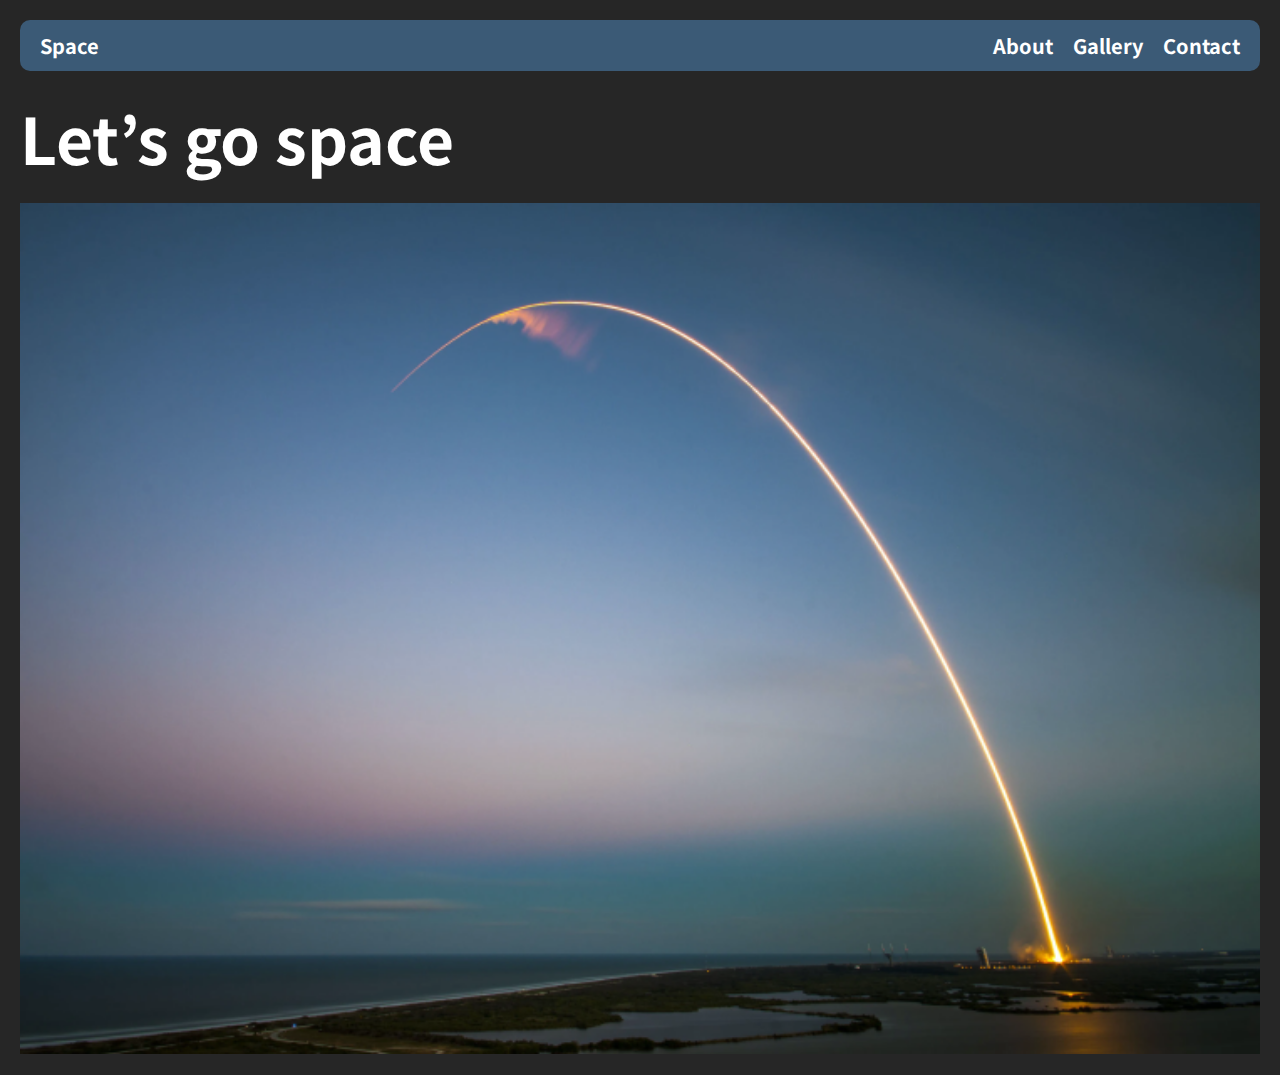
<file: first/index.html>
<!DOCTYPE html>
<html>
  <head>
    <meta charset="utf-8">
    <title>Space</title>
    <link rel="stylesheet" href="css/reset.css">
    <link rel="preconnect" href="https://fonts.googleapis.com">
    <link rel="preconnect" href="https://fonts.gstatic.com" crossorigin>
    <link href="https://fonts.googleapis.com/css2?family=Noto+Sans+KR:wght@300;400;500;700&display=swap" rel="stylesheet">
    <link rel="stylesheet" href="css/style.css">
    <meta name="viewport" content="width=device-width">
  </head>
  <body>
    <div class="container">
      <nav class="gnb">
        <div class="gnb-title">Space</div>
        <div class="gnb-hamburger">
          <img src="./asset/menu_mobile.svg">
        </div>
        <ul class="gnb-menu">
          <li>
            <a href="#">About</a>
          </li>
          <li>
            <a href="#">Gallery</a>
          </li>
          <li>
            <a href="#">Contact</a>
          </li>
        </ul>
      </nav>
      <section class="contents">
        <h1>
          Let’s go space
        </h1>
        <p>
          <img class="landing-img" src="./asset/image_mobile.png">
        </p>
      </section>
    </div>
    <script src="./script/index.js"></script>
  </body>
</html>
</file>
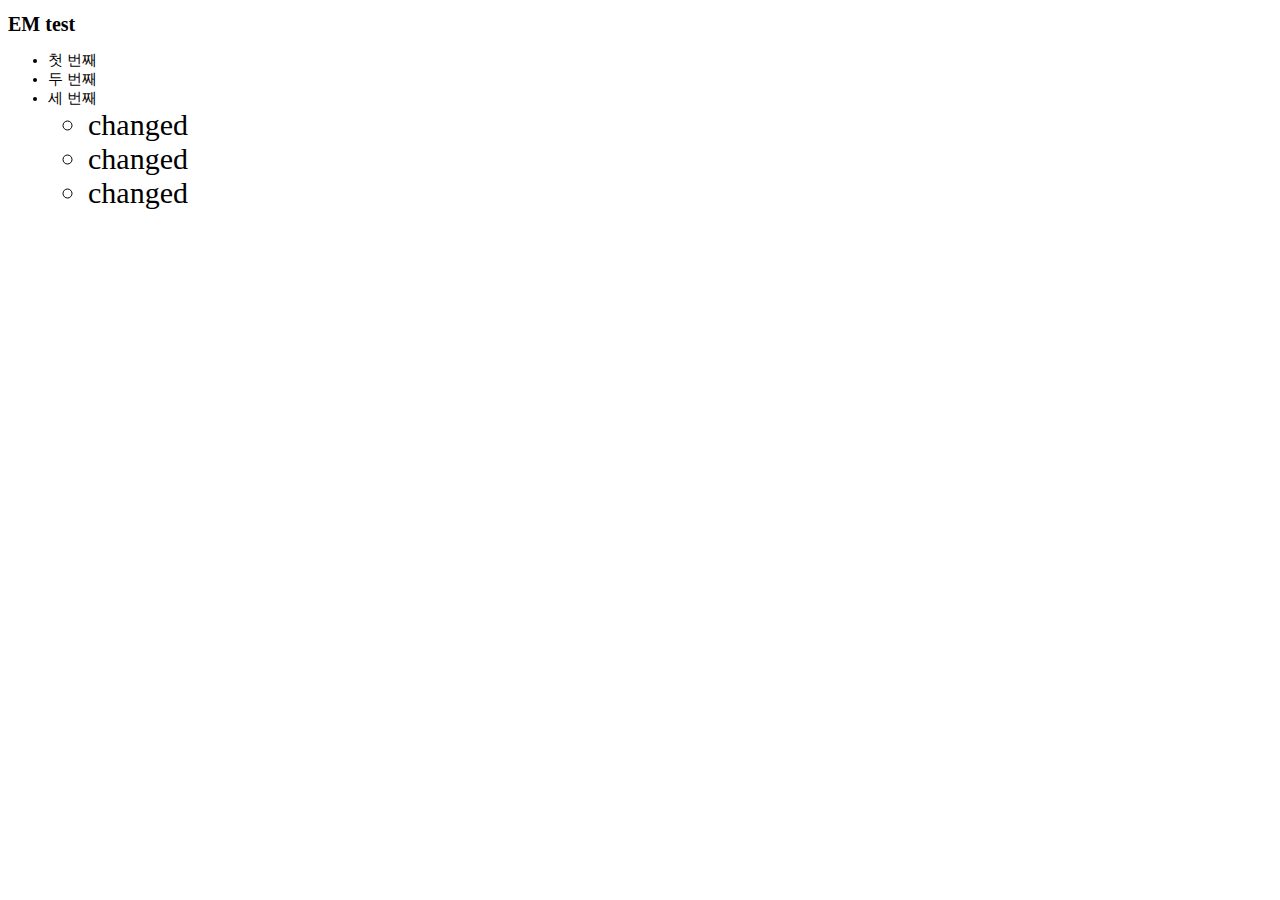
<file: second/emtest/index.html>
<!DOCTYPE html>
<html>
    <head>
        <title>EM test</title>
        <meta charset="utf-8">
        <style>
            html{
                font-size: 10px;
            }
            ul {
                font-size: 15px;
            }
            ul ul li{
                font-size: 2em;
            }
        </style>
    </head>
        <body>
            <h1>EM test</h1>
            <ul>
                <li>첫 번째</li>
                <li>두 번째</li>
                <li>세 번째</li>
                <ul>
                    <li>changed</li>
                    <li>changed</li>
                    <li>changed</li>
                </ul>
            </ul>
        </body>
</html>

<!--em의 특성을 잘 보여줌
단순히 이걸 rem 으로 바꾸면 폰트 사이즈가 똑같음.
이유는 루트 엘리먼트의 폰트사이즈를 가져오기 때문에-->
</file>
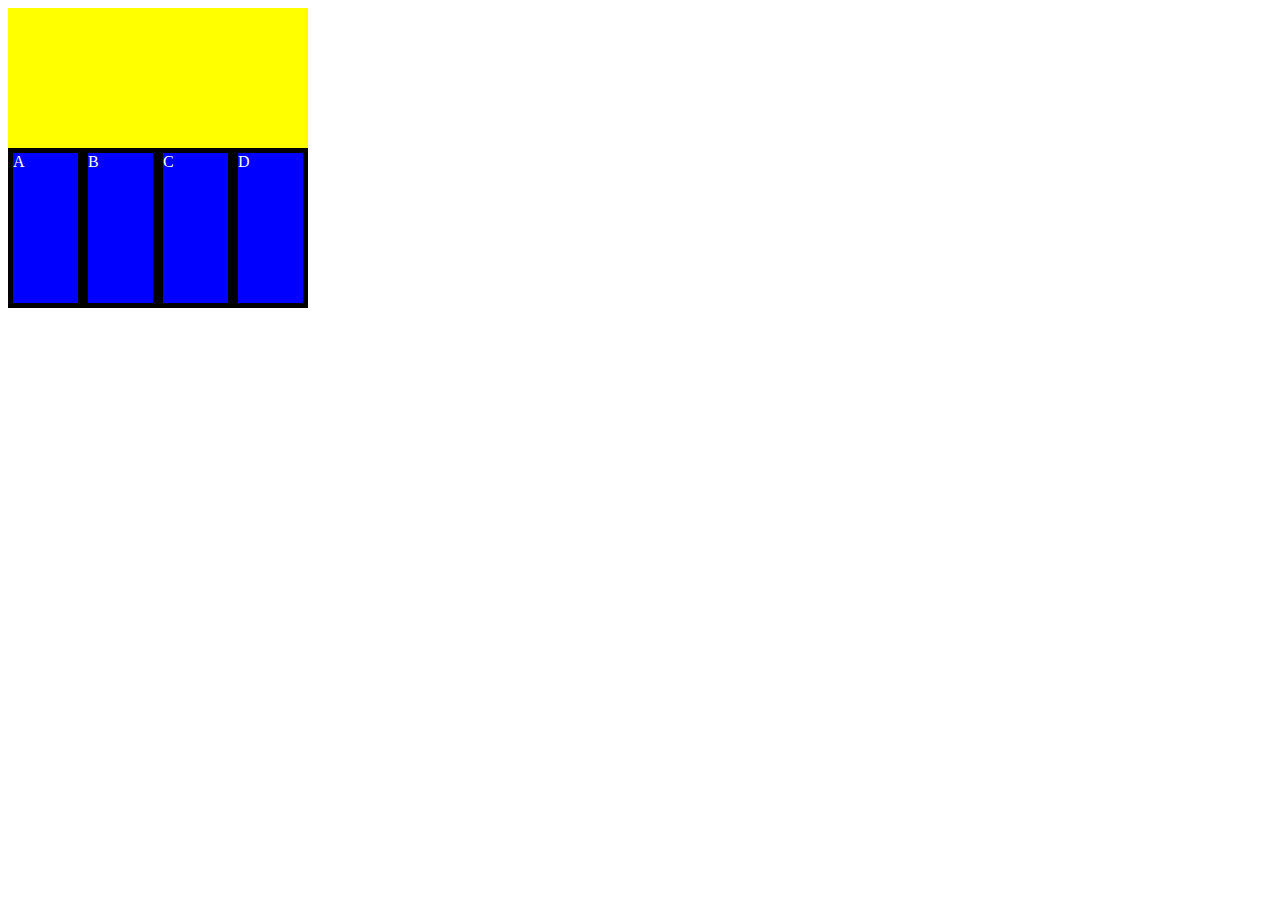
<file: second/flexbox/index.html>
<!DOCTYPE html>
<html>
    <head>
        <title></title>
        <meta charset="utf-8">
        <style>
            .container{
                width: 300px;
                height: 300px;
                background-color: yellow;

                display: flex;
                flex-direction: row;
                justify-content: flex-start; /*center, space-between, */
                align-items: flex-end; /*교차축의 정렬 변화*/
            }
            .flex-item{
                width: 150px;
                /*flex-basis:*/
                height: 150px;
                background-color: blue;
                border: 5px solid black;
                color: white;
            }
            /*
            .a {
                flex-shrink: 1;
                background-color: purple;
                order:2;
            }
            .b{
                order:3;
            }
            .c{
                order:1;
            }
            /*order를 활용해서 순서를 지정할 수 있음.*/
            /*-1은 순서 관계 없이 맨 앞으로 감.*/
            /*order가 같으면? b와 c가 둘 다 2이면 ? 소스상 먼저있는게 더 앞으로!*/
        </style>
    </head>
    <body>
        <div class="container">
            <div class="flex-item">A</div>
            <div class="flex-item">B</div>
            <div class="flex-item">C</div>
            <div class="flex-item">D</div>
            <!--오더가 없으면 맨 앞으로 옴-->
        </div>
    </body>
</html>
</file>
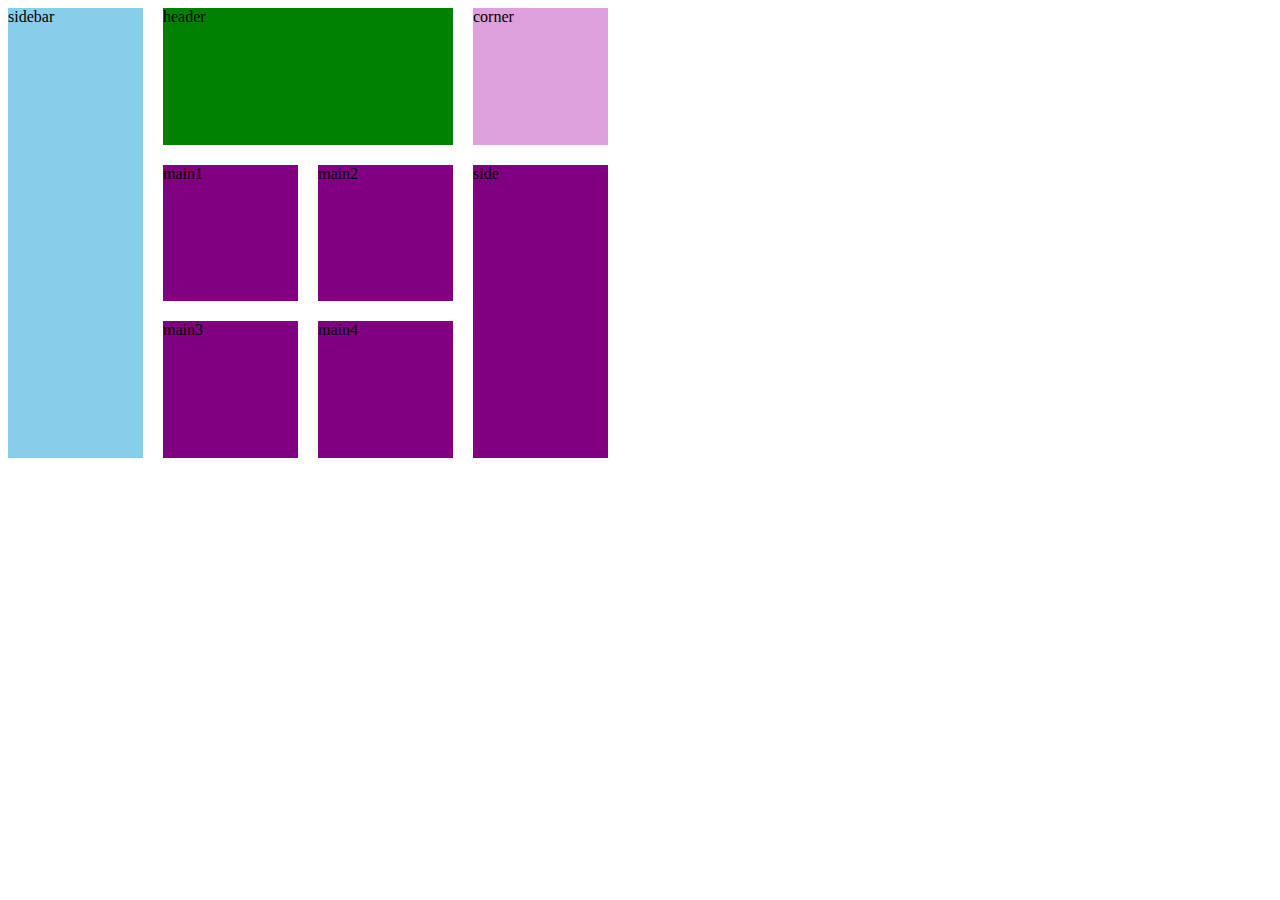
<file: second/grid-layout-sass/index.html>
<!DOCTYPE html>
<html>
    <head>
        <title>grid-test-scss</title>
        <meta charset="utf-8">
        <link rel="stylesheet" type="text/css" href="./scss/style.css">
        <meta name="viewport" content="width=device-width",initial-scale=1.0>
    </head>
    <body>
        <div class="grid-container">
            <div class="grid-item sidebar">sidebar</div>
            <div class="grid-item header">header</div>
            <div class="grid-item corner">corner</div>
            <div class="grid-item main1">main1</div>
            <div class="grid-item main2">main2</div>
            <div class="grid-item main3">main3</div>
            <div class="grid-item main4">main4</div>
            <div class="grid-item side">side</div>
        </div>
    </body>
</html>
</file>
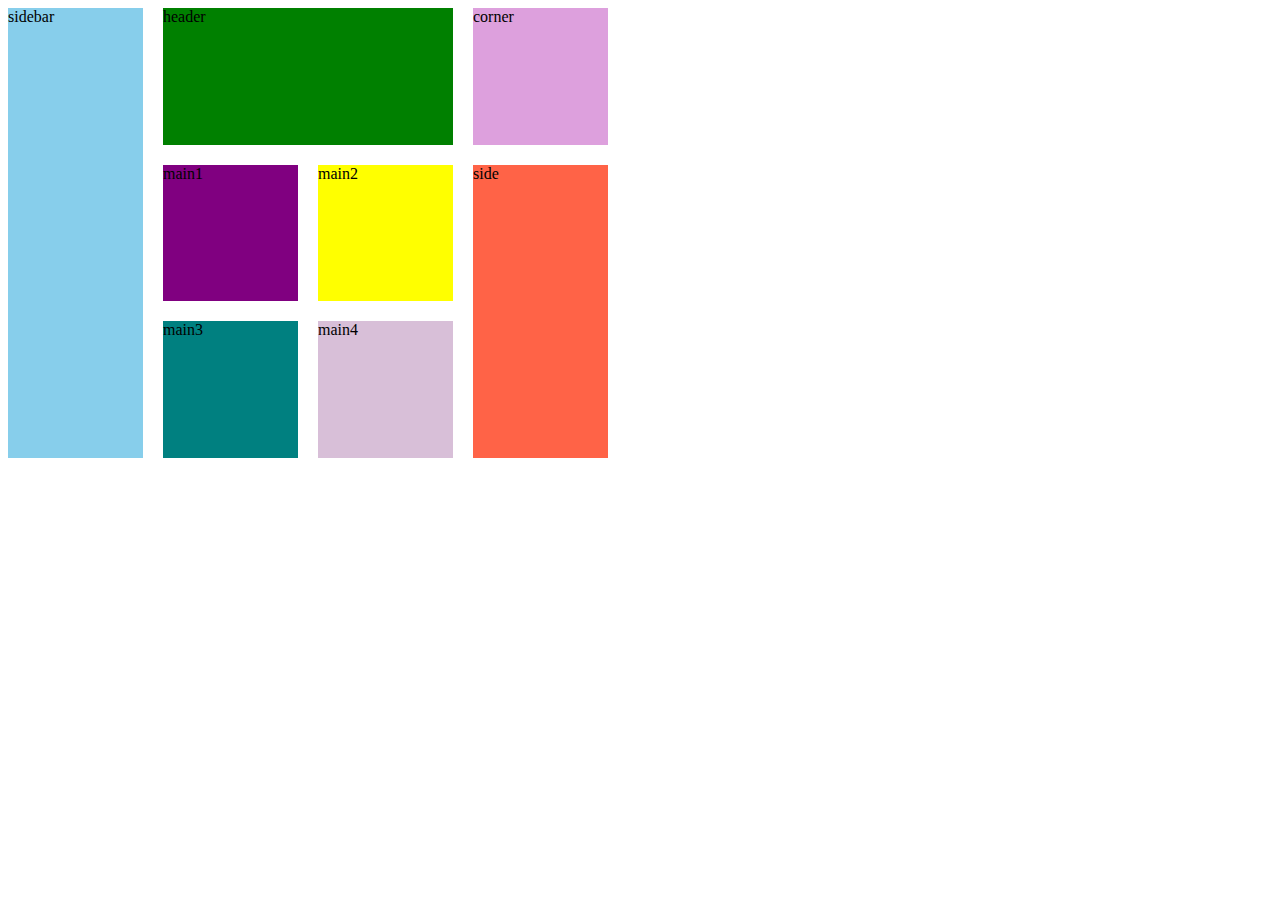
<file: second/grid-layout/index.html>
<!DOCTYPE html>
<html>
    <head>
        <title>grid-test</title>
        <meta charset="utf-8">
        <style>
            .grid-container{
                display: grid;
                grid-template-columns: 1fr 1fr 1fr 1fr;
                grid-template-rows: 1fr 1fr 1fr;
                grid-gap: 20px;
                grid-template-areas: 
                "sidebar header header corner"
                "sidebar main1 main2 side"
                "sidebar main3 main4 side";
                width: 600px;
                height: 450px;
            }

        .gird-item{
                color: black;
            }

        .sidebar{
            grid-area: sidebar;
            background-color: skyblue;
        }
        .header{
            grid-area: header;
            background-color:green;
        }
        .corner{
            grid-area: corner;
            background-color:plum;
        }
        .main1{
            grid-area: main1;
            background-color:purple;
        }
        .main2{
            grid-area: main2;
            background-color:yellow;
        }
        .main3{
            grid-area: main3;
            background-color:teal;
        }
        .main4{
            grid-area: main4;
            background-color:thistle;
        }
        .side{
            grid-area: side;
            background-color:tomato;
        }
        </style>
    </head>
    <body>
        <div class="grid-container">
            <div class="grid-item sidebar">sidebar</div>
            <div class="grid-item header">header</div>
            <div class="grid-item corner">corner</div>
            <div class="grid-item main1">main1</div>
            <div class="grid-item main2">main2</div>
            <div class="grid-item main3">main3</div>
            <div class="grid-item main4">main4</div>
            <div class="grid-item side">side</div>
        </div>
    </body>
</html>
</file>
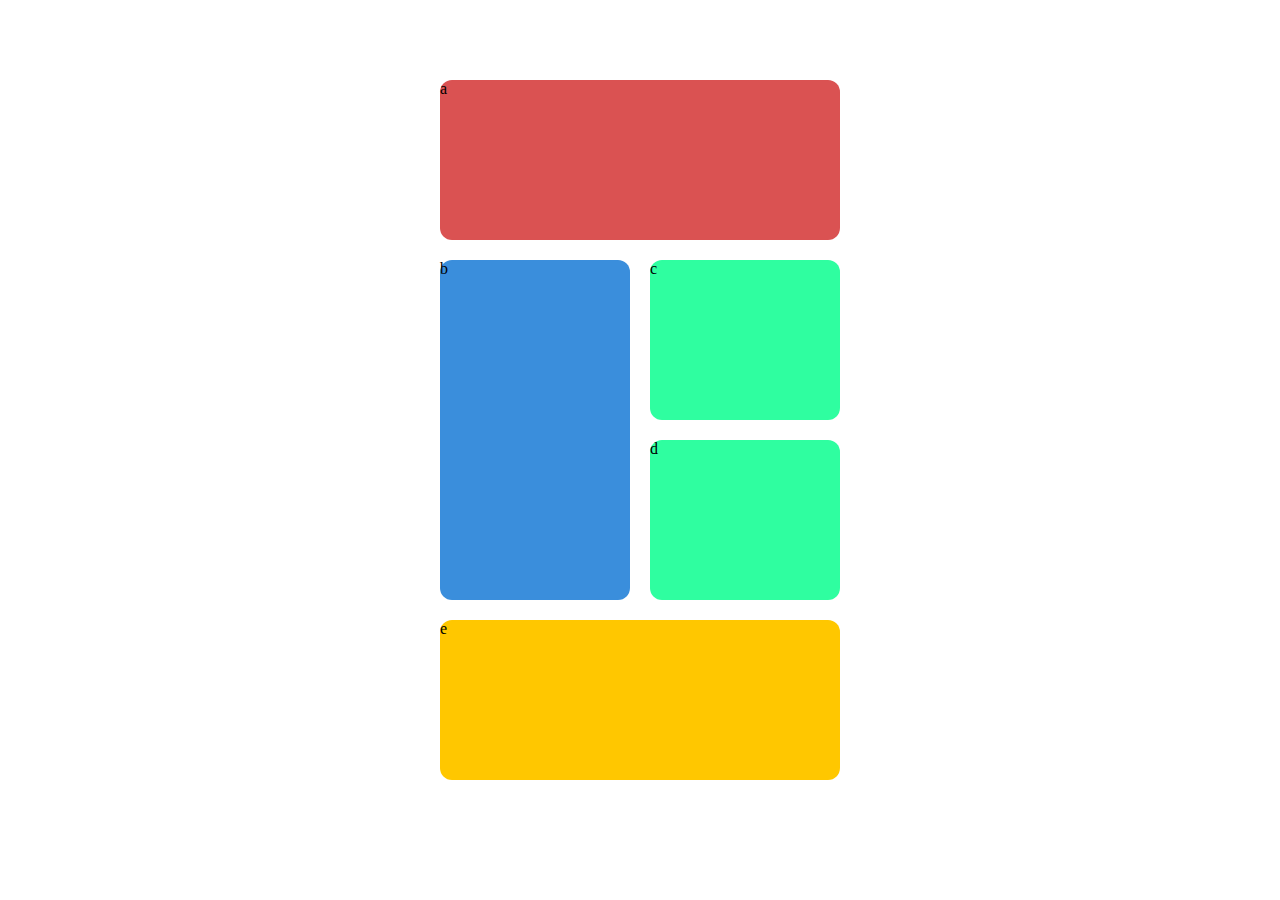
<file: second/self/index.html>
<!DOCTYPE html>
<html>
    <head>
        <title>Self</title>
        <meta charset="utf-8">
        <link rel="stylesheet" type="text/css" href="./scss/style.css">
        <meta name="viewport" content="width=device-width, initial-scale=1.0">
    </head>
    <body>
        <div class="grid-container">
            <div class="grid-item a">a</div>
            <div class="grid-item b">b</div>
            <div class="grid-item c">c</div>
            <div class="grid-item d">d</div>
            <div class="grid-item e">e</div>
        </div>
    </body>
</html>
</file>
<file: first/css/style.css>
* {
  box-sizing: border-box;
}

body {
  font-family: 'Noto Sans KR', sans-serif;
  background: #262626;
  color: #fff;
}

.container {
  width: 100%;
  padding: 20px;
}

.gnb {
  width: 100%;
  display: flex;
  padding: 0px 20px;
  justify-content: space-between;
  align-items: center;
  align-self: stretch;
  border-radius: 10px;
  background: #3B5A76;
}

.gnb-title {
  font-size: 20px;
  font-style: normal;
  font-weight: 700;
  line-height: normal;
}

.gnb-hamburger {
  width: 48px;
}

.contents {
  margin-top: 20px;
}

.contents h1 {
  font-size: 64px;
  font-style: normal;
  font-weight: 700;
  line-height: normal;
}

.contents p {
  margin-top: 20px;
}

.contents p .landing-img {
  width: 100%;
}

.gnb-menu {
  display: none;
  padding: 11px 0px;
  justify-content: flex-end;
  align-items: center;
  gap: 20px;
}

.gnb-menu li {
  font-size: 20px;
  font-style: normal;
  font-weight: 700;
  line-height: normal;
}

.gnb-menu li a {
  color: #fff;
  text-decoration: none;
}

@media screen and (min-width: 780px) {
  .gnb-hamburger {
    display: none;
  }

  .gnb-menu {
    display: flex;
  }
}
</file>
<file: second/grid-layout-sass/scss/style.css>
@charset "UTF-8";
.grid-container {
  display: grid;
  grid-template-columns: 1fr 1fr 1fr 1fr;
  grid-template-rows: 1fr 1fr 1fr;
  grid-gap: 1.25rem;
  grid-template-areas: "sidebar header header corner"
  "sidebar main1 main2 side"
  "sidebar main3 main4 side";
  width: 37.5rem;
  height: 28.125rem;
}
.grid-container .grid-item {
  color: black;
}
.grid-container .grid-item.sidebar {
  grid-area: sidebar;
  background-color: skyblue;
}
.grid-container .grid-item.header {
  grid-area: header;
  background-color: green;
}
.grid-container .grid-item.corner {
  grid-area: corner;
  background-color: plum;
}
.grid-container .grid-item.main1 {
  grid-area: main1;
  background-color: purple;
}
.grid-container .grid-item.main2 {
  grid-area: main2;
  background-color: purple;
}
.grid-container .grid-item.main3 {
  grid-area: main3;
  background-color: purple;
}
.grid-container .grid-item.main4 {
  grid-area: main4;
  background-color: purple;
}
.grid-container .grid-item.side {
  grid-area: side;
  background-color: purple;
}

/*
컴파일 하는 법
Command + shift + P
Live Sass Compile Current Sass File
*//*# sourceMappingURL=style.css.map */
</file>
<file: second/self/scss/style.css>
body {
  margin: 0;
  padding: 0;
}

* {
  box-sizing: border-box;
}

.container {
  width: 100vw;
}

.grid-container {
  margin: 80px auto 0;
  grid-gap: 20px;
  display: grid;
}
.grid-container .grid-item {
  border-radius: 12px;
  min-height: 160px;
}
.grid-container .grid-item.a {
  grid-area: a;
  background-color: #DA5252;
}
.grid-container .grid-item.b {
  grid-area: b;
  background-color: #3A8EDC;
}
.grid-container .grid-item.c {
  grid-area: c;
  background-color: #2FFEA0;
}
.grid-container .grid-item.d {
  grid-area: d;
  background-color: #2FFEA0;
}
.grid-container .grid-item.e {
  grid-area: e;
  background-color: #FFC700;
}
@media screen and (max-width: 742px) {
  .grid-container {
    grid-template-columns: 1fr;
    grid-template-rows: repeat(6, 1fr);
    width: 300px;
    grid-template-areas: "a" "b" "b" "c" "d" "e";
  }
}
@media screen and (min-width: 743px) and (max-width: 1439px) {
  .grid-container {
    grid-template-columns: repeat(2, 1fr);
    grid-template-rows: repeat(4, 1fr);
    width: 400px;
    grid-template-areas: "a a" "b c" "b d" "e e";
  }
}
@media screen and (min-width: 1440px) {
  .grid-container {
    grid-template-columns: repeat(3, 1fr);
    grid-template-rows: repeat(3, 1fr);
    width: 610px;
    grid-template-areas: "a a a" "b c d" "b e e";
  }
}/*# sourceMappingURL=style.css.map */
</file>
